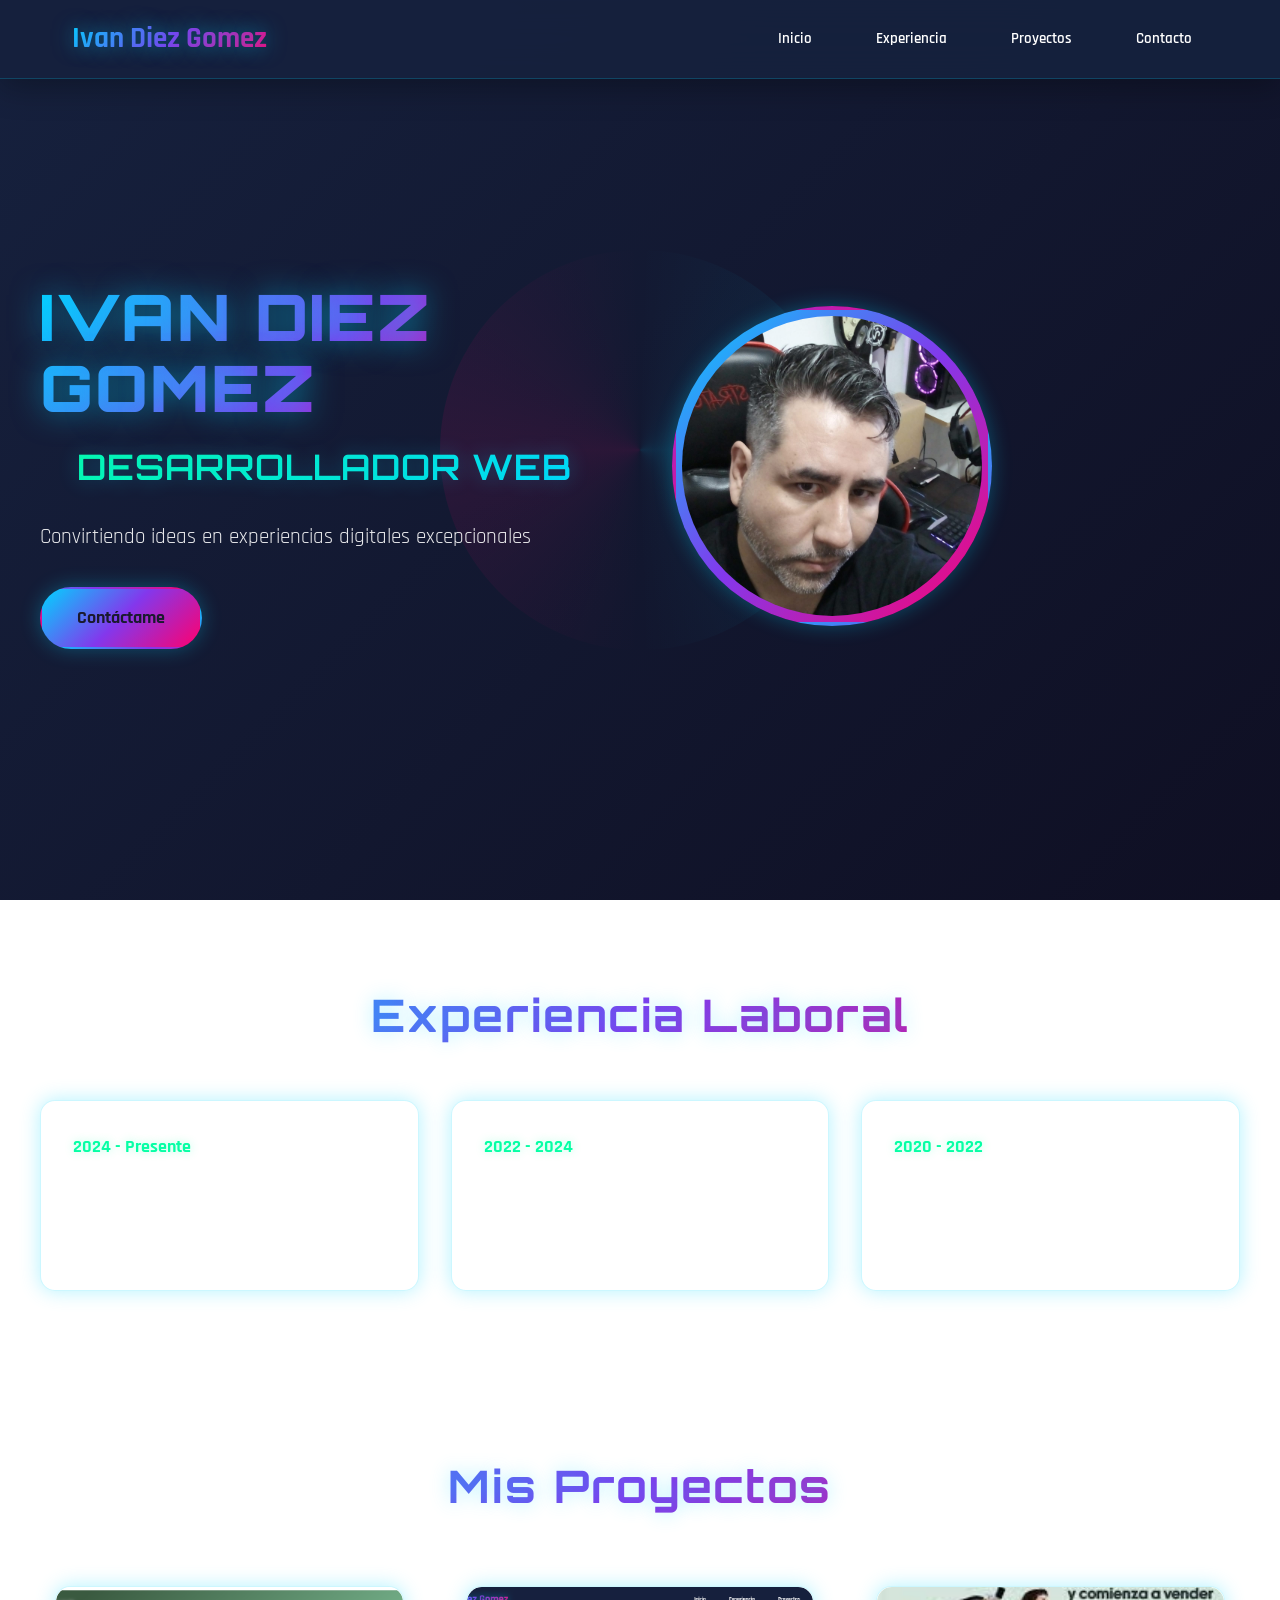
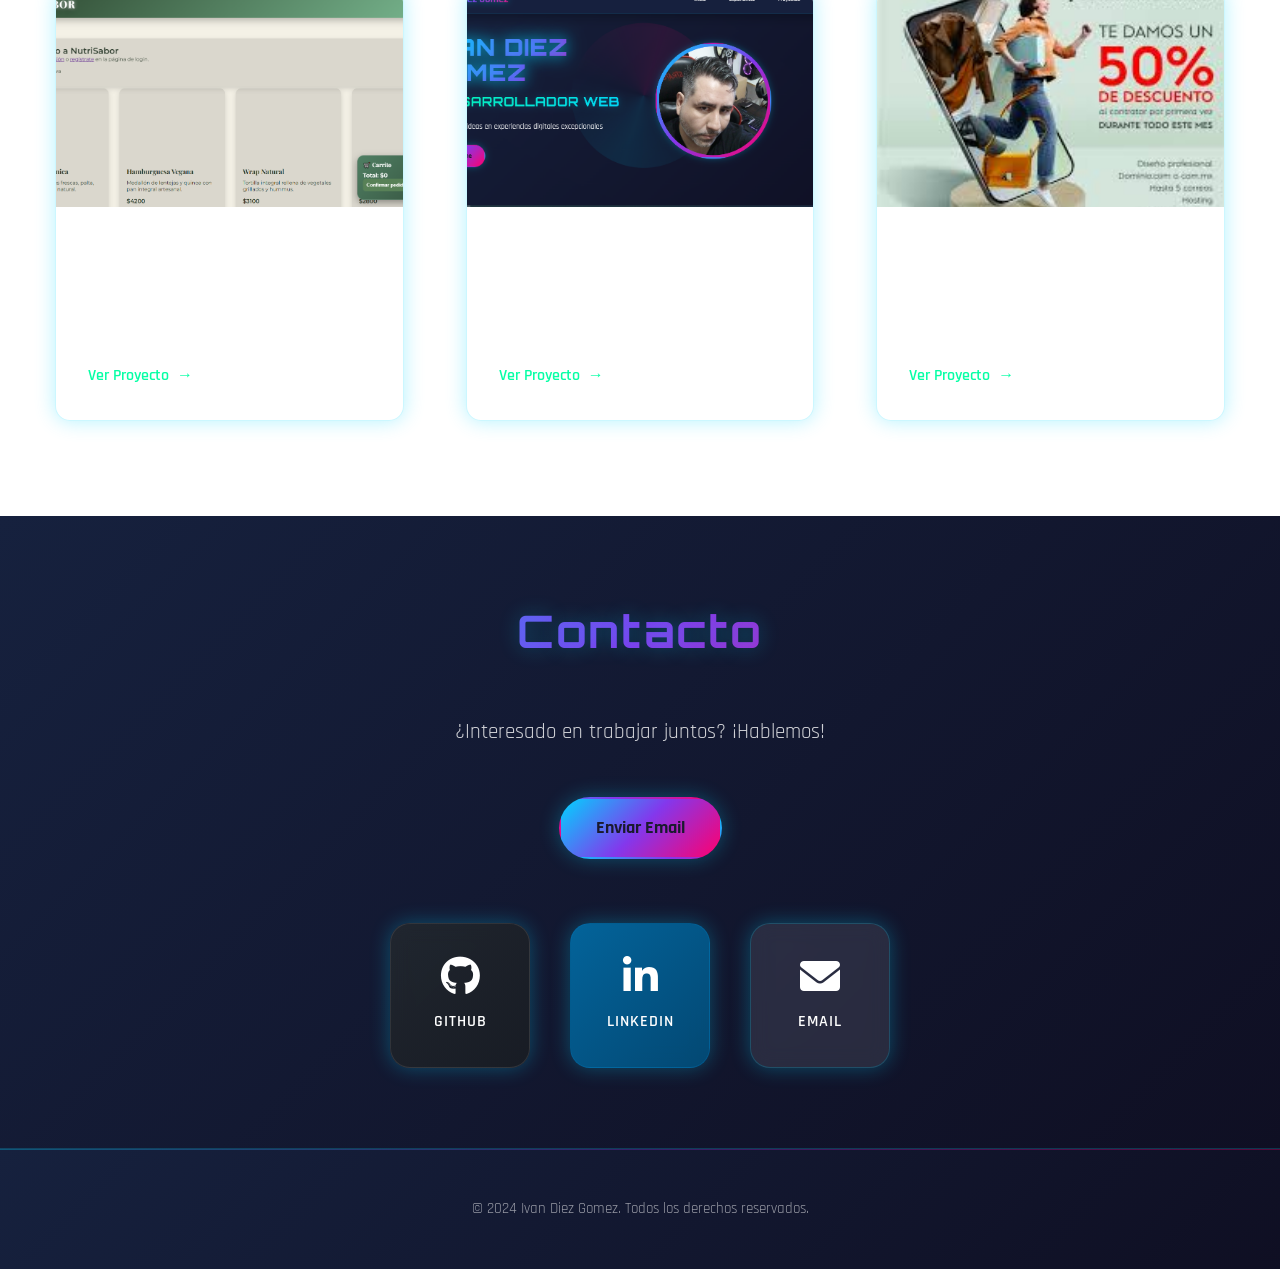
<file: Portafolio/index.html>
<!DOCTYPE html>
<html lang="es">
<head>
    <meta charset="UTF-8">
    <meta name="viewport" content="width=device-width, initial-scale=1.0">
    <link rel="preconnect" href="https://fonts.googleapis.com">
    <link rel="preconnect" href="https://fonts.gstatic.com" crossorigin>
    <link href="https://fonts.googleapis.com/css2?family=Orbitron:wght@400;700;900&family=Rajdhani:wght@300;400;500;600;700&display=swap" rel="stylesheet">
    <link rel="stylesheet" href="./styles.css">
    <link rel="stylesheet" href="https://cdnjs.cloudflare.com/ajax/libs/font-awesome/6.0.0/css/all.min.css">
    <title>Portafolio - Ivan Diez Gomez</title>
</head>
<body>
    <header>
        <nav class="navbar">
            <div class="logo">
                <h2>Ivan <span>Diez Gomez</span></h2>
            </div>
            <ul class="nav-links">
                <li><a href="#inicio">Inicio</a></li>
                <li><a href="#experiencia">Experiencia</a></li>
                <li><a href="#proyectos">Proyectos</a></li>
                <li><a href="#contacto">Contacto</a></li>
            </ul>
           
        </nav>
    </header>

    <main>
        <section id="inicio" class="hero">
            <div class="hero-content">
                <div class="hero-text">
                    <h1>IVAN DIEZ GOMEZ</h1>
                    <h2>DESARROLLADOR WEB</h2>
                    <p>Convirtiendo ideas en experiencias digitales excepcionales</p>
                    <a href="#contacto" class="cta-button">Contáctame</a>
                </div>
                <div class="hero-image">
                    <img src="./img/WhatsApp Image 2026-04-09 at 22.02.27.jpeg" alt="Foto de Ivan Diez Gomez">
                </div>
            </div>
        </section>

        <section id="experiencia" class="experiencia">
            <div class="container">
                <h2>Experiencia Laboral</h2>
                <div class="timeline">
                    <div class="timeline-item">
                        <div class="timeline-content">
                            <span class="date">2024 - Presente</span>
                            <h3>Desarrollador Web</h3>
                            <p>Desarrollador y mantenimiento de aplicaciones web</p>
                        </div>
                    </div>
                    <div class="timeline-item">
                        <div class="timeline-content">
                            <span class="date">2022 - 2024</span>
                            <h3>Diseñador Front-end</h3>
                            <p>Creación de interfaces responsivas y optimización de experiencia de usuario.</p>
                        </div>
                    </div>
                    <div class="timeline-item">
                        <div class="timeline-content">
                            <span class="date">2020 - 2022</span>
                            <h3>Asistente de Desarrollo</h3>
                            <p>Soporte en proyectos web y colaboración en integración de contenido digital.</p>
                        </div>
                    </div>
                </div>
            </div>
        </section>

        <section id="proyectos" class="proyectos">
            <div class="container">
                <h2>Mis Proyectos</h2>
                <div class="proyectos-grid">
                    <div class="proyecto-card">
                        <div class="proyecto-img">
                            <img src="./img/Captura de pantalla (1).png" alt="Proyecto NutriSabor">
                        </div>
                        <div class="proyecto-info">
                            <h3>NutriSabor</h3>
                            <p>Pagina Web de venta de comidas saludables</p>
                            <a href="#" class="project-link">Ver Proyecto</a>
                        </div>
                    </div>
                    <div class="proyecto-card">
                        <div class="proyecto-img">
                            <img src="./img/portafolio.png" alt="Proyecto Portfolio Personal">
                        </div>
                        <div class="proyecto-info">
                            <h3>Portfolio Personal</h3>
                            <p>Presentación de proyectos y habilidades con diseño moderno.</p>
                            <a href="./img/portafolio.png" class="project-link">Ver Proyecto</a>
                        </div>
                    </div>
                    <div class="proyecto-card">
                        <div class="proyecto-img">
                            <img src="./img/images.jfif" alt="Proyecto Tienda en Línea">
                        </div>
                        <div class="proyecto-info">
                            <h3>Tienda en Línea</h3>
                            <p>Plataforma de comercio electrónico con carrito y catálogo responsivo.</p>
                            <a href="#" class="project-link">Ver Proyecto</a>
                        </div>
                    </div>
                </div>
            </div>
        </section>

        <section id="contacto" class="contacto">
            <div class="container">
                <h2>Contacto</h2>
                <p>¿Interesado en trabajar juntos? ¡Hablemos!</p>
                <div class="contact-content">
                    <a href="mailto:tuemail@gmail.com" class="cta-button">Enviar Email</a>
                    <div class="social-links">
                        <a href="https://github.com/IvanDiezGomez" target="_blank" rel="noopener noreferrer" title="GitHub">
                            <i class="fab fa-github"></i>
                            <span>GitHub</span>
                        </a>
                        <a href="https://www.linkedin.com/in/ivan-diez-gomez/" target="_blank" rel="noopener noreferrer" title="LinkedIn">
                            <i class="fab fa-linkedin-in"></i>
                            <span>LinkedIn</span>
                        </a>
                        <a href="ivanox28@gmail.com" title="Email">
                            <i class="fas fa-envelope"></i>
                            <span>Email</span>
                        </a>
                    </div>
                </div>
            </div>
        </section>
    </main>

    <footer>
        <div class="footer-content">
            <p>&copy; 2024 Ivan Diez Gomez. Todos los derechos reservados.</p>
        </div>
    </footer>

   
</body>
</html>
</file>
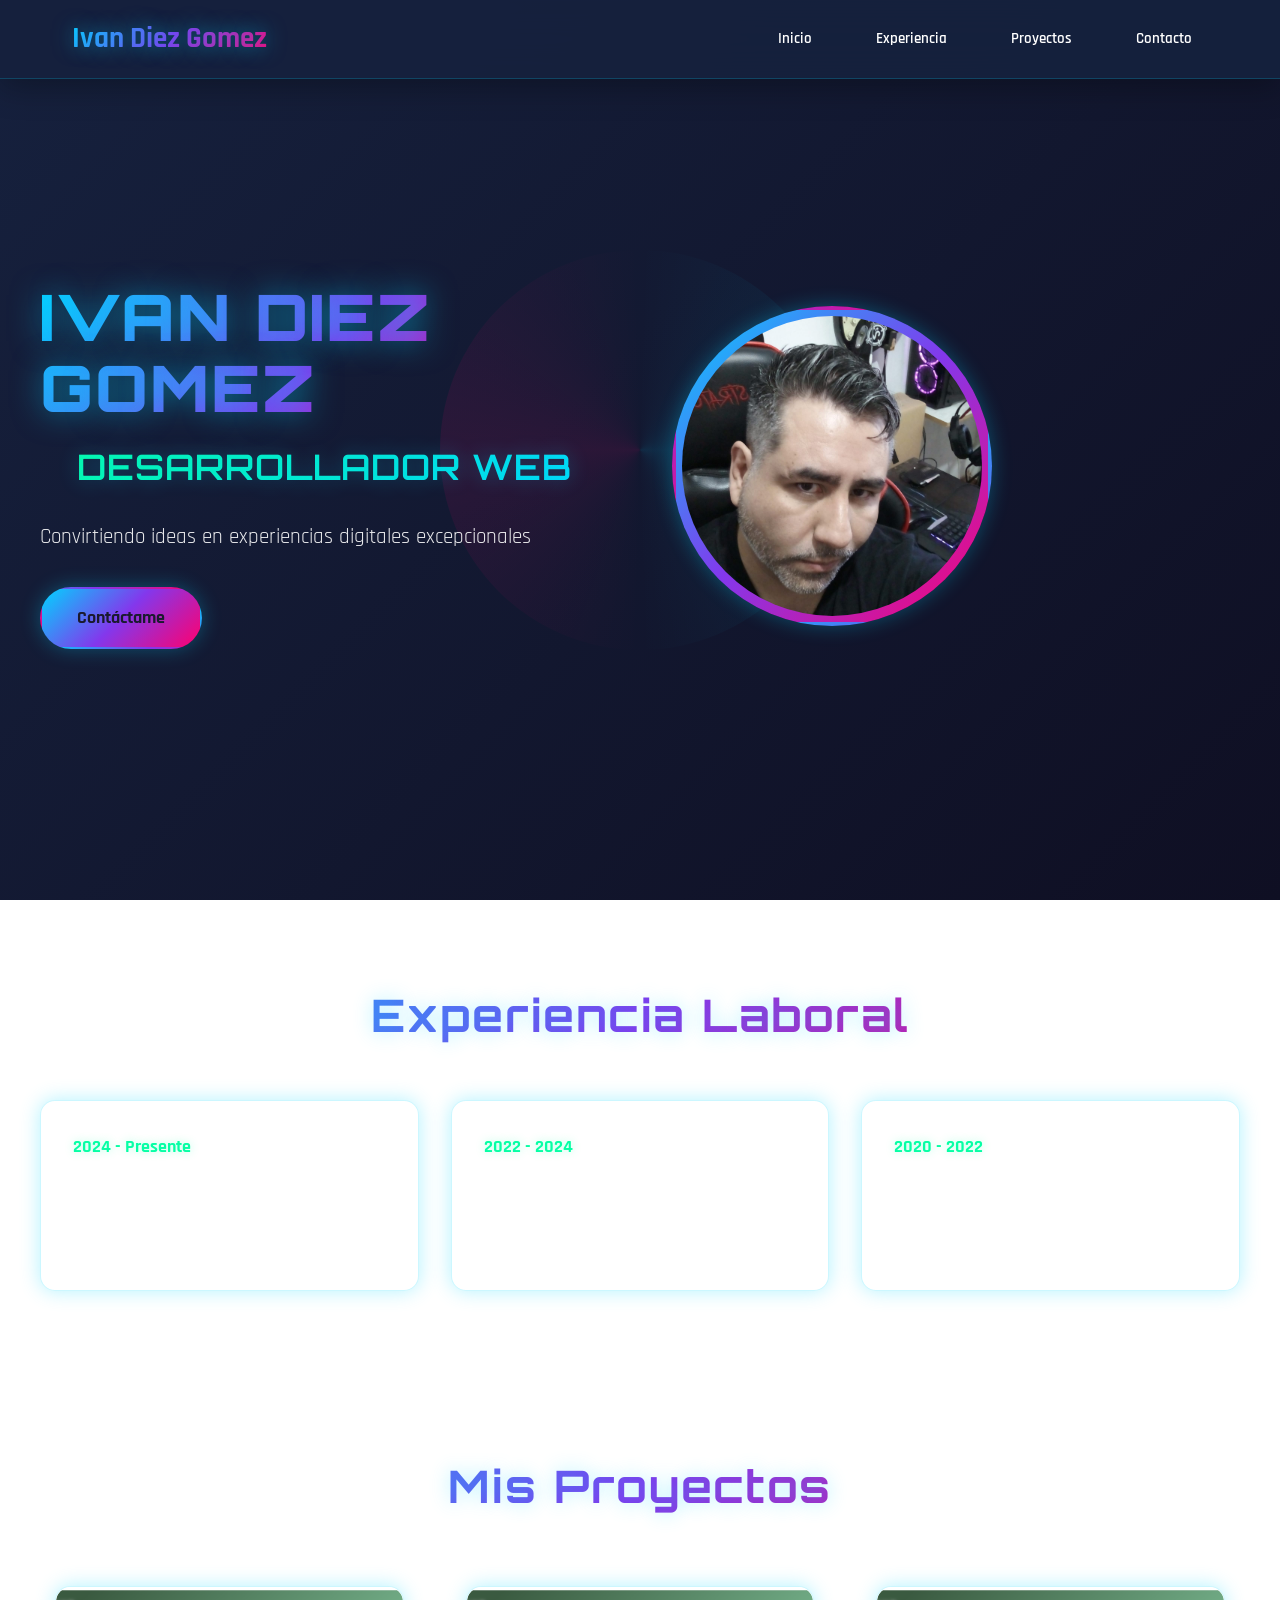
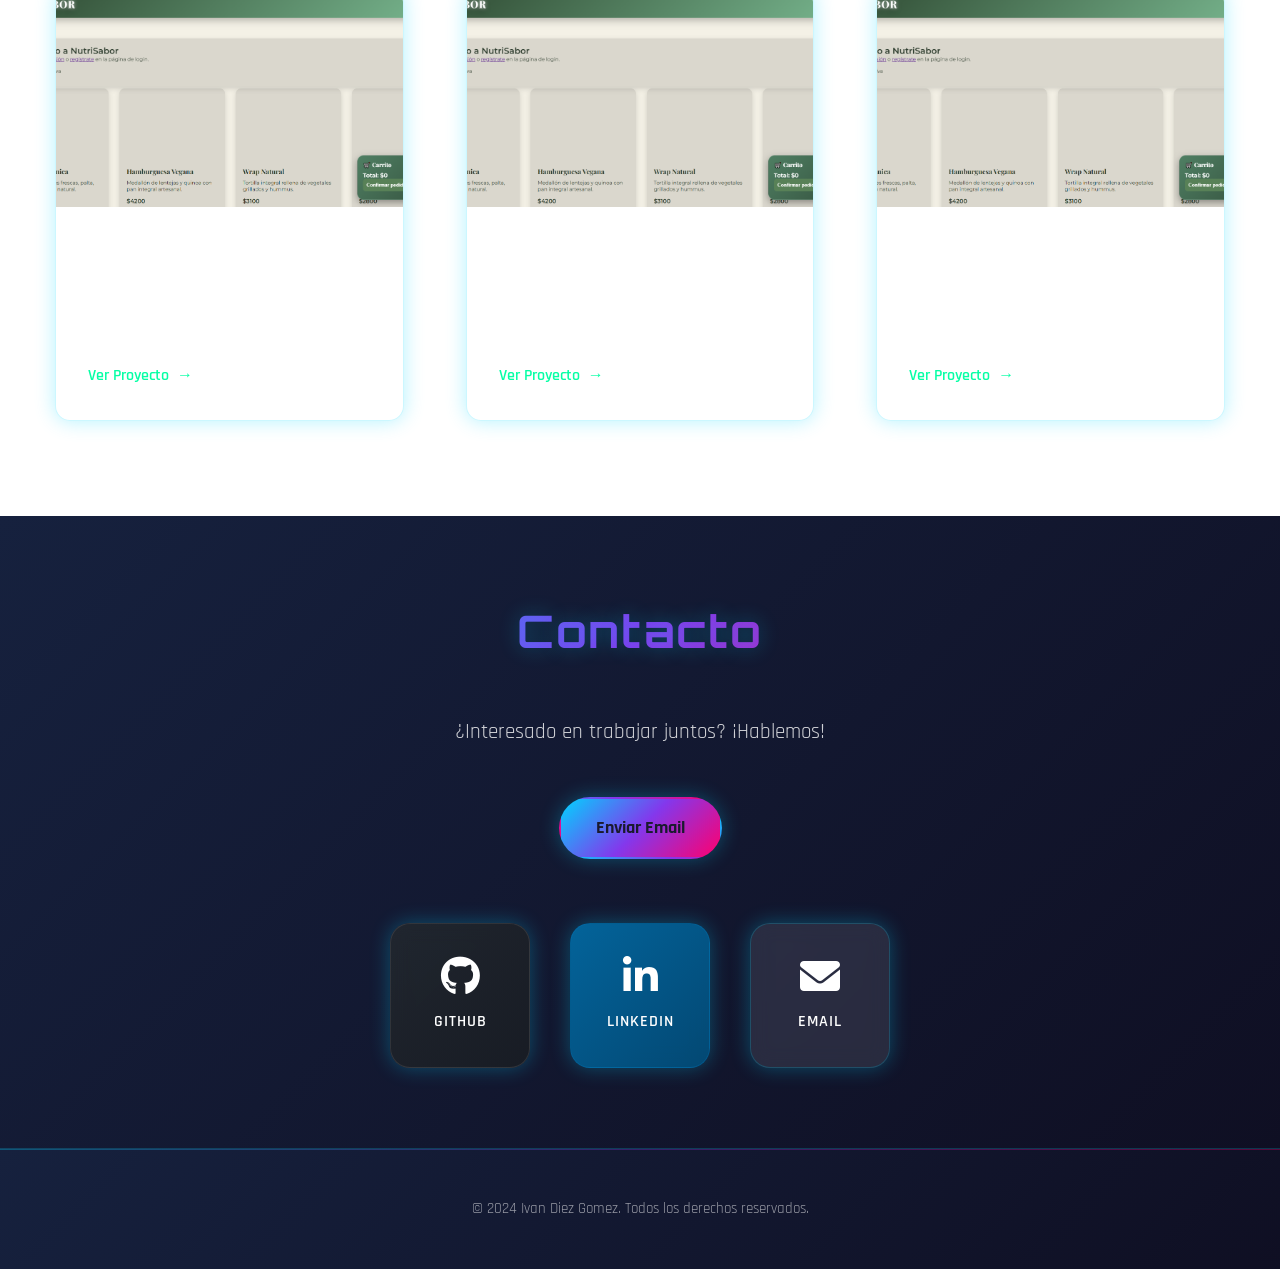
<file: Portafolio/Portafolio/index.html>
<!DOCTYPE html>
<html lang="es">
<head>
    <meta charset="UTF-8">
    <meta name="viewport" content="width=device-width, initial-scale=1.0">
    <link rel="preconnect" href="https://fonts.googleapis.com">
    <link rel="preconnect" href="https://fonts.gstatic.com" crossorigin>
    <link href="https://fonts.googleapis.com/css2?family=Orbitron:wght@400;700;900&family=Rajdhani:wght@300;400;500;600;700&display=swap" rel="stylesheet">
    <link rel="stylesheet" href="./styles.css">
    <link rel="stylesheet" href="https://cdnjs.cloudflare.com/ajax/libs/font-awesome/6.0.0/css/all.min.css">
    <title>Portafolio - Ivan Diez Gomez</title>
</head>
<body>
    <header>
        <nav class="navbar">
            <div class="logo">
                <h2>Ivan <span>Diez Gomez</span></h2>
            </div>
            <ul class="nav-links">
                <li><a href="#inicio">Inicio</a></li>
                <li><a href="#experiencia">Experiencia</a></li>
                <li><a href="#proyectos">Proyectos</a></li>
                <li><a href="#contacto">Contacto</a></li>
            </ul>
           
        </nav>
    </header>

    <main>
        <section id="inicio" class="hero">
            <div class="hero-content">
                <div class="hero-text">
                    <h1>IVAN DIEZ GOMEZ</h1>
                    <h2>DESARROLLADOR WEB</h2>
                    <p>Convirtiendo ideas en experiencias digitales excepcionales</p>
                    <a href="#contacto" class="cta-button">Contáctame</a>
                </div>
                <div class="hero-image">
                    <img src="./img/WhatsApp Image 2026-04-09 at 22.02.27.jpeg" alt="Foto de Ivan Diez Gomez">
                </div>
            </div>
        </section>

        <section id="experiencia" class="experiencia">
            <div class="container">
                <h2>Experiencia Laboral</h2>
                <div class="timeline">
                    <div class="timeline-item">
                        <div class="timeline-content">
                            <span class="date">2024 - Presente</span>
                            <h3>Desarrollador Web</h3>
                            <p>Desarrollador y mantenimiento de aplicaciones web</p>
                        </div>
                    </div>
                    <div class="timeline-item">
                        <div class="timeline-content">
                            <span class="date">2022 - 2024</span>
                            <h3>Diseñador Front-end</h3>
                            <p>Creación de interfaces responsivas y optimización de experiencia de usuario.</p>
                        </div>
                    </div>
                    <div class="timeline-item">
                        <div class="timeline-content">
                            <span class="date">2020 - 2022</span>
                            <h3>Asistente de Desarrollo</h3>
                            <p>Soporte en proyectos web y colaboración en integración de contenido digital.</p>
                        </div>
                    </div>
                </div>
            </div>
        </section>

        <section id="proyectos" class="proyectos">
            <div class="container">
                <h2>Mis Proyectos</h2>
                <div class="proyectos-grid">
                    <div class="proyecto-card">
                        <div class="proyecto-img">
                            <img src="./img/Captura de pantalla (1).png" alt="Proyecto NutriSabor">
                        </div>
                        <div class="proyecto-info">
                            <h3>NutriSabor</h3>
                            <p>Pagina Web de venta de comidas saludables</p>
                            <a href="#" class="project-link">Ver Proyecto</a>
                        </div>
                    </div>
                    <div class="proyecto-card">
                        <div class="proyecto-img">
                            <img src="./img/Captura de pantalla (1).png" alt="Proyecto Portfolio Personal">
                        </div>
                        <div class="proyecto-info">
                            <h3>Portfolio Personal</h3>
                            <p>Presentación de proyectos y habilidades con diseño moderno.</p>
                            <a href="#" class="project-link">Ver Proyecto</a>
                        </div>
                    </div>
                    <div class="proyecto-card">
                        <div class="proyecto-img">
                            <img src="./img/Captura de pantalla (1).png" alt="Proyecto Tienda en Línea">
                        </div>
                        <div class="proyecto-info">
                            <h3>Tienda en Línea</h3>
                            <p>Plataforma de comercio electrónico con carrito y catálogo responsivo.</p>
                            <a href="#" class="project-link">Ver Proyecto</a>
                        </div>
                    </div>
                </div>
            </div>
        </section>

        <section id="contacto" class="contacto">
            <div class="container">
                <h2>Contacto</h2>
                <p>¿Interesado en trabajar juntos? ¡Hablemos!</p>
                <div class="contact-content">
                    <a href="mailto:tuemail@gmail.com" class="cta-button">Enviar Email</a>
                    <div class="social-links">
                        <a href="https://github.com/IvanDiezGomez" target="_blank" rel="noopener noreferrer" title="GitHub">
                            <i class="fab fa-github"></i>
                            <span>GitHub</span>
                        </a>
                        <a href="https://www.linkedin.com/in/ivan-diez-gomez/" target="_blank" rel="noopener noreferrer" title="LinkedIn">
                            <i class="fab fa-linkedin-in"></i>
                            <span>LinkedIn</span>
                        </a>
                        <a href="ivanox28@gmail.com" title="Email">
                            <i class="fas fa-envelope"></i>
                            <span>Email</span>
                        </a>
                    </div>
                </div>
            </div>
        </section>
    </main>

    <footer>
        <div class="footer-content">
            <p>&copy; 2024 Ivan Diez Gomez. Todos los derechos reservados.</p>
        </div>
    </footer>

   
</body>
</html>
</file>
<file: Portafolio/styles.css>
/* Reset and base styles */
* {
    margin: 0;
    padding: 0;
    box-sizing: border-box;
}

:root {
    --primary-color: #00d4ff;
    --secondary-color: #ff006e;
    --tertiary-color: #8338ec;
    --accent-color: #06ffa5;
    --text-color: #ffffff;
    --text-dark: #1a1a2e;
    --light-bg: #16213e;
    --dark-bg: #0f0f23;
    --card-bg: rgba(255, 255, 255, 0.05);
    --white: #ffffff;
    --shadow: 0 8px 32px rgba(0, 0, 0, 0.3);
    --shadow-glow: 0 0 20px rgba(0, 212, 255, 0.3);
    --transition: all 0.4s cubic-bezier(0.4, 0, 0.2, 1);
    --gradient-primary: linear-gradient(135deg, #00d4ff 0%, #8338ec 50%, #ff006e 100%);
    --gradient-secondary: linear-gradient(135deg, #06ffa5 0%, #00d4ff 100%);
    --gradient-dark: linear-gradient(135deg, #16213e 0%, #0f0f23 100%);
}

body {
    font-family: 'Rajdhani', 'Montserrat', 'Segoe UI', Tahoma, Geneva, Verdana, sans-serif;
    line-height: 1.6;
    color: var(--text-color);
    background: var(--gradient-dark);
    background-attachment: fixed;
    overflow-x: hidden;
}

/* Header and Navigation */
header {
    position: fixed;
    top: 0;
    width: 100%;
    background: rgba(22, 33, 62, 0.95);
    backdrop-filter: blur(20px);
    border-bottom: 1px solid rgba(0, 212, 255, 0.2);
    box-shadow: var(--shadow);
    z-index: 1000;
}

.navbar {
    display: flex;
    justify-content: space-between;
    align-items: center;
    padding: 1rem 2rem;
    max-width: 1200px;
    margin: 0 auto;
}

.logo h2 {
    background: var(--gradient-primary);
    -webkit-background-clip: text;
    -webkit-text-fill-color: transparent;
    background-clip: text;
    font-size: 1.8rem;
    font-weight: 700;
    text-shadow: 0 0 20px rgba(0, 212, 255, 0.5);
}

.logo span {
    color: var(--accent-color);
}

.nav-links {
    display: flex;
    list-style: none;
}

.nav-links li {
    margin-left: 2rem;
}

.nav-links a {
    text-decoration: none;
    color: var(--text-color);
    font-weight: 600;
    font-size: 0.95rem;
    position: relative;
    transition: var(--transition);
    padding: 0.5rem 1rem;
    border-radius: 25px;
}

.nav-links a::before {
    content: '';
    position: absolute;
    top: 0;
    left: 0;
    right: 0;
    bottom: 0;
    background: var(--gradient-primary);
    border-radius: 25px;
    opacity: 0;
    transform: scale(0.8);
    transition: var(--transition);
}

.nav-links a:hover::before {
    opacity: 0.1;
    transform: scale(1);
}

.nav-links a:hover {
    color: var(--accent-color);
    text-shadow: 0 0 10px rgba(6, 255, 165, 0.5);
}

.nav-links a:hover {
    color: var(--primary-color);
}



.bar {
    width: 25px;
    height: 3px;
    background: var(--gradient-primary);
    margin: 3px 0;
    transition: var(--transition);
    border-radius: 2px;
    box-shadow: 0 0 10px rgba(0, 212, 255, 0.5);
}


.hero {
    padding: 120px 2rem 80px;
    background: var(--gradient-dark);
    color: var(--white);
    min-height: 100vh;
    display: flex;
    align-items: center;
    position: relative;
    overflow: hidden;
}

.hero::before {
    content: '';
    position: absolute;
    top: 0;
    left: 0;
    right: 0;
    bottom: 0;
    background:
        radial-gradient(circle at 20% 80%, rgba(0, 212, 255, 0.1) 0%, transparent 50%),
        radial-gradient(circle at 80% 20%, rgba(255, 0, 110, 0.1) 0%, transparent 50%),
        radial-gradient(circle at 40% 40%, rgba(131, 56, 236, 0.1) 0%, transparent 50%);
    animation: particleFloat 15s ease-in-out infinite;
}

@keyframes particleFloat {
    0%, 100% {
        transform: translateY(0px) rotate(0deg);
        opacity: 0.5;
    }
    33% {
        transform: translateY(-20px) rotate(120deg);
        opacity: 0.8;
    }
    66% {
        transform: translateY(10px) rotate(240deg);
        opacity: 0.6;
    }
}

.hero::after {
    content: '';
    position: absolute;
    top: 50%;
    left: 50%;
    width: 400px;
    height: 400px;
    background: conic-gradient(from 0deg, transparent, rgba(0, 212, 255, 0.1), transparent, rgba(255, 0, 110, 0.1), transparent);
    border-radius: 50%;
    transform: translate(-50%, -50%);
    animation: rotate 20s linear infinite;
    pointer-events: none;
}

@keyframes rotate {
    from { transform: translate(-50%, -50%) rotate(0deg); }
    to { transform: translate(-50%, -50%) rotate(360deg); }
}

.hero-content {
    max-width: 1200px;
    margin: 0 auto;
    display: grid;
    grid-template-columns: 1fr 1fr;
    gap: 4rem;
    align-items: center;
    position: relative;
    z-index: 2;
}

.hero-text {
    animation: slideInLeft 1s ease-out;
}

@keyframes slideInLeft {
    from {
        opacity: 0;
        transform: translateX(-50px);
    }
    to {
        opacity: 1;
        transform: translateX(0);
    }
}

.hero-text h1 {
    font-size: 4rem;
    margin-bottom: 1rem;
    font-weight: 900;
    font-family: 'Orbitron', monospace;
    background: var(--gradient-primary);
    -webkit-background-clip: text;
    -webkit-text-fill-color: transparent;
    background-clip: text;
    text-shadow: 0 0 30px rgba(0, 212, 255, 0.5);
    animation: glow 2s ease-in-out infinite alternate;
    line-height: 1.1;
    letter-spacing: 2px;
}

@keyframes glow {
    from { text-shadow: 0 0 30px rgba(0, 212, 255, 0.5); }
    to { text-shadow: 0 0 40px rgba(0, 212, 255, 0.8), 0 0 60px rgba(0, 212, 255, 0.3); }
}

@keyframes fadeInUp {
    from {
        opacity: 0;
        transform: translateY(30px);
    }
    to {
        opacity: 1;
        transform: translateY(0);
    }
}

.hero-text h2 {
    font-size: 2.2rem;
    margin-bottom: 1.5rem;
    background: var(--gradient-secondary);
    -webkit-background-clip: text;
    -webkit-text-fill-color: transparent;
    background-clip: text;
    font-weight: 600;
    font-family: 'Orbitron', monospace;
    animation: fadeInUp 1.2s ease-out 0.2s both;
    letter-spacing: 1px;
}

.hero-text p {
    font-size: 1.3rem;
    margin-bottom: 2rem;
    color: rgba(255, 255, 255, 0.9);
    animation: fadeInUp 1.2s ease-out 0.4s both;
    line-height: 1.7;
}

.cta-button {
    display: inline-block;
    padding: 15px 35px;
    background: var(--gradient-primary);
    color: var(--text-dark);
    text-decoration: none;
    border-radius: 50px;
    font-weight: 700;
    font-size: 1.1rem;
    transition: var(--transition);
    box-shadow: var(--shadow-glow);
    animation: fadeInUp 1.2s ease-out 0.6s both;
    position: relative;
    overflow: hidden;
    border: 2px solid transparent;
}

.cta-button::before {
    content: '';
    position: absolute;
    top: 0;
    left: -100%;
    width: 100%;
    height: 100%;
    background: linear-gradient(90deg, transparent, rgba(255,255,255,0.4), transparent);
    transition: left 0.6s;
}

.cta-button:hover::before {
    left: 100%;
}

.cta-button:hover {
    transform: translateY(-3px) scale(1.05);
    box-shadow: 0 0 40px rgba(0, 212, 255, 0.6);
    background: var(--gradient-secondary);
}

.hero-image {
    animation: slideInRight 1s ease-out;
}

@keyframes slideInRight {
    from {
        opacity: 0;
        transform: translateX(50px);
    }
    to {
        opacity: 1;
        transform: translateX(0);
    }
}

.hero-image img {
    width: 100%;
    max-width: 320px;
    height: auto;
    border-radius: 50%;
    border: 4px solid transparent;
    background: var(--gradient-primary);
    padding: 6px;
    box-shadow: var(--shadow-glow);
    margin: 0 auto;
    transition: var(--transition);
    animation: bounceIn 1.5s ease-out 0.5s both;
    position: relative;
}

.hero-image img::before {
    content: '';
    position: absolute;
    top: -10px;
    left: -10px;
    right: -10px;
    bottom: -10px;
    border-radius: 50%;
    background: var(--gradient-primary);
    z-index: -1;
    opacity: 0.3;
    animation: pulse 3s ease-in-out infinite;
}

@keyframes pulse {
    0%, 100% { transform: scale(1); opacity: 0.3; }
    50% { transform: scale(1.1); opacity: 0.6; }
}

@keyframes bounceIn {
    0% {
        opacity: 0;
        transform: scale(0.3);
    }
    50% {
        opacity: 1;
        transform: scale(1.05);
    }
    70% {
        transform: scale(0.9);
    }
    100% {
        opacity: 1;
        transform: scale(1);
    }
}

.hero-image img:hover {
    transform: scale(1.08) rotate(5deg);
    box-shadow: 0 0 50px rgba(0, 212, 255, 0.8), 0 0 100px rgba(255, 0, 110, 0.4);
    background: var(--gradient-secondary);
}

/* Sections */
section {
    padding: 80px 2rem;
    position: relative;
}

section::before {
    content: '';
    position: absolute;
    top: 0;
    left: 0;
    right: 0;
    bottom: 0;
    background: var(--card-bg);
    backdrop-filter: blur(10px);
    border-radius: 20px;
    margin: 20px;
    z-index: -1;
}

.container {
    max-width: 1200px;
    margin: 0 auto;
}

section h2 {
    font-size: 2.8rem;
    text-align: center;
    margin-bottom: 3rem;
    background: var(--gradient-primary);
    -webkit-background-clip: text;
    -webkit-text-fill-color: transparent;
    background-clip: text;
    font-weight: 700;
    font-family: 'Orbitron', monospace;
    text-shadow: 0 0 20px rgba(0, 212, 255, 0.3);
    letter-spacing: 2px;
}

/* Timeline */
.timeline {
    display: grid;
    grid-template-columns: repeat(auto-fit, minmax(320px, 1fr));
    gap: 2rem;
    max-width: 1200px;
    margin: 0 auto;
    padding-top: 0;
}

.timeline::before {
    display: none;
}

.timeline-item {
    margin-bottom: 0;
}

.timeline-item:nth-child(even) .timeline-content,
.timeline-item:nth-child(odd) .timeline-content {
    left: auto;
    margin: 0;
    text-align: left;
}

.timeline-content {
    background: rgba(255, 255, 255, 0.1);
    backdrop-filter: blur(10px);
    padding: 2rem;
    border-radius: 15px;
    border: 1px solid rgba(0, 212, 255, 0.2);
    box-shadow: var(--shadow-glow);
    position: relative;
    transition: var(--transition);
}

.timeline-content:hover {
    transform: translateY(-5px);
    box-shadow: 0 0 30px rgba(0, 212, 255, 0.4);
    border-color: rgba(0, 212, 255, 0.5);
}

.timeline-content::before {
    display: none;
}

.date {
    color: var(--accent-color);
    font-weight: 700;
    font-size: 1.1rem;
    margin-bottom: 0.8rem;
    text-shadow: 0 0 10px rgba(6, 255, 165, 0.3);
}

.timeline-content h3 {
    margin-bottom: 0.8rem;
    color: var(--text-color);
    font-size: 1.3rem;
    font-weight: 600;
}

.timeline-content p {
    color: rgba(255, 255, 255, 0.8);
    line-height: 1.6;
}

/* Projects */
.proyectos-grid {
    display: grid;
    grid-template-columns: repeat(auto-fit, minmax(350px, 1fr));
    gap: 2rem;
}

.proyecto-card {
    
    margin: 15px;
    background: rgba(255, 255, 255, 0.1);
    backdrop-filter: blur(10px);
    border-radius: 15px;
    overflow: hidden;
    border: 1px solid rgba(0, 212, 255, 0.2);
    box-shadow: var(--shadow-glow);
    transition: var(--transition);
    position: relative;
}

.proyecto-card::before {

    content: '';
    position: absolute;
    top: 0;
    left: 0;
    right: 0;
    bottom: 0;
    background: var(--gradient-primary);
    opacity: 0;
    transition: var(--transition);
    z-index: -1;
}

.proyecto-card:hover::before {
    opacity: 0.1;

}

.proyecto-card:hover {
    transform: translateY(-10px) scale(1.02);
    box-shadow: 0 0 40px rgba(0, 212, 255, 0.4);
    border-color: rgba(0, 212, 255, 0.5);
}

.proyecto-img {
    overflow: hidden;
    border-radius: 15px 15px 0 0;
}

.proyecto-img img {

    
    display: block;
    width: 100%;
    height: 220px;
    object-fit: cover;
    border-radius: 0;
    transition: var(--transition);
}

.proyecto-card:hover .proyecto-img img {
    transform: scale(1.05);
}

.proyecto-info {
    padding: 2rem;
}

.proyecto-info h3 {
    margin-bottom: 0.8rem;
    color: var(--text-color);
    font-size: 1.4rem;
    font-weight: 600;
}

.proyecto-info p {
    margin-bottom: 1.5rem;
    color: rgba(255, 255, 255, 0.8);
    line-height: 1.6;
}

.project-link {
    color: var(--accent-color);
    text-decoration: none;
    font-weight: 600;
    font-size: 1rem;
    transition: var(--transition);
    position: relative;
}

.project-link::after {
    content: '→';
    margin-left: 0.5rem;
    transition: var(--transition);
}

.project-link:hover {
    color: var(--primary-color);
    text-shadow: 0 0 10px rgba(0, 212, 255, 0.5);
}

.project-link:hover::after {
    transform: translateX(5px);
}

/* Contact */
.contacto {
    background: var(--gradient-dark);
    text-align: center;
    padding: 80px 2rem;
    position: relative;
}

.contacto::before {
    content: '';
    position: absolute;
    top: 0;
    left: 0;
    right: 0;
    bottom: 0;
    background:
        radial-gradient(circle at 30% 70%, rgba(0, 212, 255, 0.05) 0%, transparent 50%),
        radial-gradient(circle at 70% 30%, rgba(255, 0, 110, 0.05) 0%, transparent 50%);
}

.contacto p {
    font-size: 1.3rem;
    margin-bottom: 3rem;
    color: rgba(255, 255, 255, 0.8);
    max-width: 600px;
    margin-left: auto;
    margin-right: auto;
}

.contact-content {
    display: flex;
    flex-direction: column;
    align-items: center;
    gap: 3rem;
    position: relative;
    z-index: 2;
}

.contact-content .cta-button {
    margin-bottom: 1rem;
}

.social-links {
    display: flex;
    gap: 2.5rem;
    justify-content: center;
    flex-wrap: wrap;
}

.social-links a {
    display: flex;
    flex-direction: column;
    align-items: center;
    text-decoration: none;
    color: var(--text-color);
    padding: 2rem;
    background: rgba(255, 255, 255, 0.1);
    backdrop-filter: blur(10px);
    border-radius: 20px;
    border: 1px solid rgba(0, 212, 255, 0.2);
    box-shadow: var(--shadow-glow);
    transition: var(--transition);
    min-width: 140px;
    position: relative;
    overflow: hidden;
}

.social-links a::before {
    content: '';
    position: absolute;
    top: 0;
    left: -100%;
    width: 100%;
    height: 100%;
    background: linear-gradient(90deg, transparent, rgba(0, 212, 255, 0.2), transparent);
    transition: left 0.6s;
}

.social-links a:hover::before {
    left: 100%;
}

.social-links a:hover {
    transform: translateY(-8px) scale(1.05);
    box-shadow: 0 0 40px rgba(0, 212, 255, 0.6);
    border-color: rgba(0, 212, 255, 0.6);
}

.social-links a i {
    font-size: 2.5rem;
    margin-bottom: 0.8rem;
    transition: var(--transition);
}

.social-links a:hover i {
    transform: scale(1.3) rotate(5deg);
    filter: drop-shadow(0 0 10px currentColor);
}

.social-links a span {
    font-weight: 600;
    font-size: 1rem;
    transition: var(--transition);
    text-transform: uppercase;
    letter-spacing: 1px;
}

.social-links a:hover span {
    color: var(--accent-color);
    text-shadow: 0 0 10px rgba(6, 255, 165, 0.5);
}

/* GitHub specific */
.social-links a[href*="github"] {
    background: linear-gradient(135deg, rgba(36, 41, 46, 0.8) 0%, rgba(26, 30, 34, 0.8) 100%);
    border-color: rgba(102, 102, 102, 0.3);
}

.social-links a[href*="github"]:hover {
    box-shadow: 0 0 40px rgba(102, 102, 102, 0.6);
}

/* LinkedIn specific */
.social-links a[href*="linkedin"] {
    background: linear-gradient(135deg, rgba(0, 119, 181, 0.8) 0%, rgba(0, 85, 133, 0.8) 100%);
    border-color: rgba(0, 119, 181, 0.3);
}

.social-links a[href*="linkedin"]:hover {
    box-shadow: 0 0 40px rgba(0, 119, 181, 0.6);
}

/* Email specific */
.social-links a[href^="mailto"] {
    background: linear-gradient(135deg, rgba(234, 67, 53, 0.8) 0%, rgba(211, 51, 44, 0.8) 100%);
    border-color: rgba(234, 67, 53, 0.3);
}

.social-links a[href^="mailto"]:hover {
    box-shadow: 0 0 40px rgba(234, 67, 53, 0.6);
}

/* Footer */
footer {
    background: var(--gradient-dark);
    color: var(--white);
    padding: 3rem 0;
    border-top: 1px solid rgba(0, 212, 255, 0.2);
    position: relative;
}

footer::before {
    content: '';
    position: absolute;
    top: 0;
    left: 0;
    right: 0;
    height: 1px;
    background: var(--gradient-primary);
    opacity: 0.3;
}

.footer-content {
    max-width: 1200px;
    margin: 0 auto;
    text-align: center;
    position: relative;
    z-index: 2;
}

footer p {
    opacity: 0.7;
    font-size: 0.95rem;
    margin: 0;
    color: rgba(255, 255, 255, 0.8);
}

/* Responsive Design */
@media (max-width: 768px) {
    .navbar {
        padding: 1rem;
    }

    .nav-links {
        position: fixed;
        left: -100%;
        top: 70px;
        flex-direction: column;
        background-color: var(--white);
        width: 100%;
        text-align: center;
        transition: 0.3s;
        box-shadow: 0 10px 27px rgba(0, 0, 0, 0.05);
        padding: 2rem 0;
    }

    .nav-links.active {
        left: 0;
    }

    .nav-links li {
        margin: 1rem 0;
    }

    .hamburger {
        display: flex;
    }

    .hamburger.active .bar:nth-child(2) {
        opacity: 0;
    }

    .hamburger.active .bar:nth-child(1) {
        transform: translateY(8px) rotate(45deg);
    }

    .hamburger.active .bar:nth-child(3) {
        transform: translateY(-8px) rotate(-45deg);
    }

    .hero-content {
        grid-template-columns: 1fr;
        gap: 2rem;
        text-align: center;
    }

    .hero-text h1 {
        font-size: 2.5rem;
    }

    .hero-text h2 {
        font-size: 1.5rem;
    }

    .timeline::before {
        left: 30px;
    }

    .timeline-item:nth-child(even) .timeline-content,
    .timeline-item:nth-child(odd) .timeline-content {
        left: 60px;
        text-align: left;
        margin: 0;
    }

    .timeline-item:nth-child(even) .timeline-content::before,
    .timeline-item:nth-child(odd) .timeline-content::before {
        left: -40px;
    }

    .social-links {
        gap: 1rem;
    }

    .social-links a {
        min-width: 100px;
        padding: 1rem;
    }

    .social-links a i {
        font-size: 1.5rem;
    }
}

@media (max-width: 480px) {
    .hero-text h1 {
        font-size: 2rem;
    }

    section {
        padding: 60px 1rem;
    }

    .proyectos-grid {
        grid-template-columns: 1fr;
    }

    .social-links {
        gap: 0.5rem;
    }

    .social-links a {
        min-width: 80px;
        padding: 0.8rem;
    }

    .social-links a i {
        font-size: 1.2rem;
    }

    .social-links a span {
        font-size: 0.8rem;
    }
}
</file>
<file: Portafolio/Portafolio/styles.css>
/* Reset and base styles */
* {
    margin: 0;
    padding: 0;
    box-sizing: border-box;
}

:root {
    --primary-color: #00d4ff;
    --secondary-color: #ff006e;
    --tertiary-color: #8338ec;
    --accent-color: #06ffa5;
    --text-color: #ffffff;
    --text-dark: #1a1a2e;
    --light-bg: #16213e;
    --dark-bg: #0f0f23;
    --card-bg: rgba(255, 255, 255, 0.05);
    --white: #ffffff;
    --shadow: 0 8px 32px rgba(0, 0, 0, 0.3);
    --shadow-glow: 0 0 20px rgba(0, 212, 255, 0.3);
    --transition: all 0.4s cubic-bezier(0.4, 0, 0.2, 1);
    --gradient-primary: linear-gradient(135deg, #00d4ff 0%, #8338ec 50%, #ff006e 100%);
    --gradient-secondary: linear-gradient(135deg, #06ffa5 0%, #00d4ff 100%);
    --gradient-dark: linear-gradient(135deg, #16213e 0%, #0f0f23 100%);
}

body {
    font-family: 'Rajdhani', 'Montserrat', 'Segoe UI', Tahoma, Geneva, Verdana, sans-serif;
    line-height: 1.6;
    color: var(--text-color);
    background: var(--gradient-dark);
    background-attachment: fixed;
    overflow-x: hidden;
}

/* Header and Navigation */
header {
    position: fixed;
    top: 0;
    width: 100%;
    background: rgba(22, 33, 62, 0.95);
    backdrop-filter: blur(20px);
    border-bottom: 1px solid rgba(0, 212, 255, 0.2);
    box-shadow: var(--shadow);
    z-index: 1000;
}

.navbar {
    display: flex;
    justify-content: space-between;
    align-items: center;
    padding: 1rem 2rem;
    max-width: 1200px;
    margin: 0 auto;
}

.logo h2 {
    background: var(--gradient-primary);
    -webkit-background-clip: text;
    -webkit-text-fill-color: transparent;
    background-clip: text;
    font-size: 1.8rem;
    font-weight: 700;
    text-shadow: 0 0 20px rgba(0, 212, 255, 0.5);
}

.logo span {
    color: var(--accent-color);
}

.nav-links {
    display: flex;
    list-style: none;
}

.nav-links li {
    margin-left: 2rem;
}

.nav-links a {
    text-decoration: none;
    color: var(--text-color);
    font-weight: 600;
    font-size: 0.95rem;
    position: relative;
    transition: var(--transition);
    padding: 0.5rem 1rem;
    border-radius: 25px;
}

.nav-links a::before {
    content: '';
    position: absolute;
    top: 0;
    left: 0;
    right: 0;
    bottom: 0;
    background: var(--gradient-primary);
    border-radius: 25px;
    opacity: 0;
    transform: scale(0.8);
    transition: var(--transition);
}

.nav-links a:hover::before {
    opacity: 0.1;
    transform: scale(1);
}

.nav-links a:hover {
    color: var(--accent-color);
    text-shadow: 0 0 10px rgba(6, 255, 165, 0.5);
}

.nav-links a:hover {
    color: var(--primary-color);
}



.bar {
    width: 25px;
    height: 3px;
    background: var(--gradient-primary);
    margin: 3px 0;
    transition: var(--transition);
    border-radius: 2px;
    box-shadow: 0 0 10px rgba(0, 212, 255, 0.5);
}


.hero {
    padding: 120px 2rem 80px;
    background: var(--gradient-dark);
    color: var(--white);
    min-height: 100vh;
    display: flex;
    align-items: center;
    position: relative;
    overflow: hidden;
}

.hero::before {
    content: '';
    position: absolute;
    top: 0;
    left: 0;
    right: 0;
    bottom: 0;
    background:
        radial-gradient(circle at 20% 80%, rgba(0, 212, 255, 0.1) 0%, transparent 50%),
        radial-gradient(circle at 80% 20%, rgba(255, 0, 110, 0.1) 0%, transparent 50%),
        radial-gradient(circle at 40% 40%, rgba(131, 56, 236, 0.1) 0%, transparent 50%);
    animation: particleFloat 15s ease-in-out infinite;
}

@keyframes particleFloat {
    0%, 100% {
        transform: translateY(0px) rotate(0deg);
        opacity: 0.5;
    }
    33% {
        transform: translateY(-20px) rotate(120deg);
        opacity: 0.8;
    }
    66% {
        transform: translateY(10px) rotate(240deg);
        opacity: 0.6;
    }
}

.hero::after {
    content: '';
    position: absolute;
    top: 50%;
    left: 50%;
    width: 400px;
    height: 400px;
    background: conic-gradient(from 0deg, transparent, rgba(0, 212, 255, 0.1), transparent, rgba(255, 0, 110, 0.1), transparent);
    border-radius: 50%;
    transform: translate(-50%, -50%);
    animation: rotate 20s linear infinite;
    pointer-events: none;
}

@keyframes rotate {
    from { transform: translate(-50%, -50%) rotate(0deg); }
    to { transform: translate(-50%, -50%) rotate(360deg); }
}

.hero-content {
    max-width: 1200px;
    margin: 0 auto;
    display: grid;
    grid-template-columns: 1fr 1fr;
    gap: 4rem;
    align-items: center;
    position: relative;
    z-index: 2;
}

.hero-text {
    animation: slideInLeft 1s ease-out;
}

@keyframes slideInLeft {
    from {
        opacity: 0;
        transform: translateX(-50px);
    }
    to {
        opacity: 1;
        transform: translateX(0);
    }
}

.hero-text h1 {
    font-size: 4rem;
    margin-bottom: 1rem;
    font-weight: 900;
    font-family: 'Orbitron', monospace;
    background: var(--gradient-primary);
    -webkit-background-clip: text;
    -webkit-text-fill-color: transparent;
    background-clip: text;
    text-shadow: 0 0 30px rgba(0, 212, 255, 0.5);
    animation: glow 2s ease-in-out infinite alternate;
    line-height: 1.1;
    letter-spacing: 2px;
}

@keyframes glow {
    from { text-shadow: 0 0 30px rgba(0, 212, 255, 0.5); }
    to { text-shadow: 0 0 40px rgba(0, 212, 255, 0.8), 0 0 60px rgba(0, 212, 255, 0.3); }
}

@keyframes fadeInUp {
    from {
        opacity: 0;
        transform: translateY(30px);
    }
    to {
        opacity: 1;
        transform: translateY(0);
    }
}

.hero-text h2 {
    font-size: 2.2rem;
    margin-bottom: 1.5rem;
    background: var(--gradient-secondary);
    -webkit-background-clip: text;
    -webkit-text-fill-color: transparent;
    background-clip: text;
    font-weight: 600;
    font-family: 'Orbitron', monospace;
    animation: fadeInUp 1.2s ease-out 0.2s both;
    letter-spacing: 1px;
}

.hero-text p {
    font-size: 1.3rem;
    margin-bottom: 2rem;
    color: rgba(255, 255, 255, 0.9);
    animation: fadeInUp 1.2s ease-out 0.4s both;
    line-height: 1.7;
}

.cta-button {
    display: inline-block;
    padding: 15px 35px;
    background: var(--gradient-primary);
    color: var(--text-dark);
    text-decoration: none;
    border-radius: 50px;
    font-weight: 700;
    font-size: 1.1rem;
    transition: var(--transition);
    box-shadow: var(--shadow-glow);
    animation: fadeInUp 1.2s ease-out 0.6s both;
    position: relative;
    overflow: hidden;
    border: 2px solid transparent;
}

.cta-button::before {
    content: '';
    position: absolute;
    top: 0;
    left: -100%;
    width: 100%;
    height: 100%;
    background: linear-gradient(90deg, transparent, rgba(255,255,255,0.4), transparent);
    transition: left 0.6s;
}

.cta-button:hover::before {
    left: 100%;
}

.cta-button:hover {
    transform: translateY(-3px) scale(1.05);
    box-shadow: 0 0 40px rgba(0, 212, 255, 0.6);
    background: var(--gradient-secondary);
}

.hero-image {
    animation: slideInRight 1s ease-out;
}

@keyframes slideInRight {
    from {
        opacity: 0;
        transform: translateX(50px);
    }
    to {
        opacity: 1;
        transform: translateX(0);
    }
}

.hero-image img {
    width: 100%;
    max-width: 320px;
    height: auto;
    border-radius: 50%;
    border: 4px solid transparent;
    background: var(--gradient-primary);
    padding: 6px;
    box-shadow: var(--shadow-glow);
    margin: 0 auto;
    transition: var(--transition);
    animation: bounceIn 1.5s ease-out 0.5s both;
    position: relative;
}

.hero-image img::before {
    content: '';
    position: absolute;
    top: -10px;
    left: -10px;
    right: -10px;
    bottom: -10px;
    border-radius: 50%;
    background: var(--gradient-primary);
    z-index: -1;
    opacity: 0.3;
    animation: pulse 3s ease-in-out infinite;
}

@keyframes pulse {
    0%, 100% { transform: scale(1); opacity: 0.3; }
    50% { transform: scale(1.1); opacity: 0.6; }
}

@keyframes bounceIn {
    0% {
        opacity: 0;
        transform: scale(0.3);
    }
    50% {
        opacity: 1;
        transform: scale(1.05);
    }
    70% {
        transform: scale(0.9);
    }
    100% {
        opacity: 1;
        transform: scale(1);
    }
}

.hero-image img:hover {
    transform: scale(1.08) rotate(5deg);
    box-shadow: 0 0 50px rgba(0, 212, 255, 0.8), 0 0 100px rgba(255, 0, 110, 0.4);
    background: var(--gradient-secondary);
}

/* Sections */
section {
    padding: 80px 2rem;
    position: relative;
}

section::before {
    content: '';
    position: absolute;
    top: 0;
    left: 0;
    right: 0;
    bottom: 0;
    background: var(--card-bg);
    backdrop-filter: blur(10px);
    border-radius: 20px;
    margin: 20px;
    z-index: -1;
}

.container {
    max-width: 1200px;
    margin: 0 auto;
}

section h2 {
    font-size: 2.8rem;
    text-align: center;
    margin-bottom: 3rem;
    background: var(--gradient-primary);
    -webkit-background-clip: text;
    -webkit-text-fill-color: transparent;
    background-clip: text;
    font-weight: 700;
    font-family: 'Orbitron', monospace;
    text-shadow: 0 0 20px rgba(0, 212, 255, 0.3);
    letter-spacing: 2px;
}

/* Timeline */
.timeline {
    display: grid;
    grid-template-columns: repeat(auto-fit, minmax(320px, 1fr));
    gap: 2rem;
    max-width: 1200px;
    margin: 0 auto;
    padding-top: 0;
}

.timeline::before {
    display: none;
}

.timeline-item {
    margin-bottom: 0;
}

.timeline-item:nth-child(even) .timeline-content,
.timeline-item:nth-child(odd) .timeline-content {
    left: auto;
    margin: 0;
    text-align: left;
}

.timeline-content {
    background: rgba(255, 255, 255, 0.1);
    backdrop-filter: blur(10px);
    padding: 2rem;
    border-radius: 15px;
    border: 1px solid rgba(0, 212, 255, 0.2);
    box-shadow: var(--shadow-glow);
    position: relative;
    transition: var(--transition);
}

.timeline-content:hover {
    transform: translateY(-5px);
    box-shadow: 0 0 30px rgba(0, 212, 255, 0.4);
    border-color: rgba(0, 212, 255, 0.5);
}

.timeline-content::before {
    display: none;
}

.date {
    color: var(--accent-color);
    font-weight: 700;
    font-size: 1.1rem;
    margin-bottom: 0.8rem;
    text-shadow: 0 0 10px rgba(6, 255, 165, 0.3);
}

.timeline-content h3 {
    margin-bottom: 0.8rem;
    color: var(--text-color);
    font-size: 1.3rem;
    font-weight: 600;
}

.timeline-content p {
    color: rgba(255, 255, 255, 0.8);
    line-height: 1.6;
}

/* Projects */
.proyectos-grid {
    display: grid;
    grid-template-columns: repeat(auto-fit, minmax(350px, 1fr));
    gap: 2rem;
}

.proyecto-card {
    
    margin: 15px;
    background: rgba(255, 255, 255, 0.1);
    backdrop-filter: blur(10px);
    border-radius: 15px;
    overflow: hidden;
    border: 1px solid rgba(0, 212, 255, 0.2);
    box-shadow: var(--shadow-glow);
    transition: var(--transition);
    position: relative;
}

.proyecto-card::before {

    content: '';
    position: absolute;
    top: 0;
    left: 0;
    right: 0;
    bottom: 0;
    background: var(--gradient-primary);
    opacity: 0;
    transition: var(--transition);
    z-index: -1;
}

.proyecto-card:hover::before {
    opacity: 0.1;

}

.proyecto-card:hover {
    transform: translateY(-10px) scale(1.02);
    box-shadow: 0 0 40px rgba(0, 212, 255, 0.4);
    border-color: rgba(0, 212, 255, 0.5);
}

.proyecto-img {
    overflow: hidden;
    border-radius: 15px 15px 0 0;
}

.proyecto-img img {

    
    display: block;
    width: 100%;
    height: 220px;
    object-fit: cover;
    border-radius: 0;
    transition: var(--transition);
}

.proyecto-card:hover .proyecto-img img {
    transform: scale(1.05);
}

.proyecto-info {
    padding: 2rem;
}

.proyecto-info h3 {
    margin-bottom: 0.8rem;
    color: var(--text-color);
    font-size: 1.4rem;
    font-weight: 600;
}

.proyecto-info p {
    margin-bottom: 1.5rem;
    color: rgba(255, 255, 255, 0.8);
    line-height: 1.6;
}

.project-link {
    color: var(--accent-color);
    text-decoration: none;
    font-weight: 600;
    font-size: 1rem;
    transition: var(--transition);
    position: relative;
}

.project-link::after {
    content: '→';
    margin-left: 0.5rem;
    transition: var(--transition);
}

.project-link:hover {
    color: var(--primary-color);
    text-shadow: 0 0 10px rgba(0, 212, 255, 0.5);
}

.project-link:hover::after {
    transform: translateX(5px);
}

/* Contact */
.contacto {
    background: var(--gradient-dark);
    text-align: center;
    padding: 80px 2rem;
    position: relative;
}

.contacto::before {
    content: '';
    position: absolute;
    top: 0;
    left: 0;
    right: 0;
    bottom: 0;
    background:
        radial-gradient(circle at 30% 70%, rgba(0, 212, 255, 0.05) 0%, transparent 50%),
        radial-gradient(circle at 70% 30%, rgba(255, 0, 110, 0.05) 0%, transparent 50%);
}

.contacto p {
    font-size: 1.3rem;
    margin-bottom: 3rem;
    color: rgba(255, 255, 255, 0.8);
    max-width: 600px;
    margin-left: auto;
    margin-right: auto;
}

.contact-content {
    display: flex;
    flex-direction: column;
    align-items: center;
    gap: 3rem;
    position: relative;
    z-index: 2;
}

.contact-content .cta-button {
    margin-bottom: 1rem;
}

.social-links {
    display: flex;
    gap: 2.5rem;
    justify-content: center;
    flex-wrap: wrap;
}

.social-links a {
    display: flex;
    flex-direction: column;
    align-items: center;
    text-decoration: none;
    color: var(--text-color);
    padding: 2rem;
    background: rgba(255, 255, 255, 0.1);
    backdrop-filter: blur(10px);
    border-radius: 20px;
    border: 1px solid rgba(0, 212, 255, 0.2);
    box-shadow: var(--shadow-glow);
    transition: var(--transition);
    min-width: 140px;
    position: relative;
    overflow: hidden;
}

.social-links a::before {
    content: '';
    position: absolute;
    top: 0;
    left: -100%;
    width: 100%;
    height: 100%;
    background: linear-gradient(90deg, transparent, rgba(0, 212, 255, 0.2), transparent);
    transition: left 0.6s;
}

.social-links a:hover::before {
    left: 100%;
}

.social-links a:hover {
    transform: translateY(-8px) scale(1.05);
    box-shadow: 0 0 40px rgba(0, 212, 255, 0.6);
    border-color: rgba(0, 212, 255, 0.6);
}

.social-links a i {
    font-size: 2.5rem;
    margin-bottom: 0.8rem;
    transition: var(--transition);
}

.social-links a:hover i {
    transform: scale(1.3) rotate(5deg);
    filter: drop-shadow(0 0 10px currentColor);
}

.social-links a span {
    font-weight: 600;
    font-size: 1rem;
    transition: var(--transition);
    text-transform: uppercase;
    letter-spacing: 1px;
}

.social-links a:hover span {
    color: var(--accent-color);
    text-shadow: 0 0 10px rgba(6, 255, 165, 0.5);
}

/* GitHub specific */
.social-links a[href*="github"] {
    background: linear-gradient(135deg, rgba(36, 41, 46, 0.8) 0%, rgba(26, 30, 34, 0.8) 100%);
    border-color: rgba(102, 102, 102, 0.3);
}

.social-links a[href*="github"]:hover {
    box-shadow: 0 0 40px rgba(102, 102, 102, 0.6);
}

/* LinkedIn specific */
.social-links a[href*="linkedin"] {
    background: linear-gradient(135deg, rgba(0, 119, 181, 0.8) 0%, rgba(0, 85, 133, 0.8) 100%);
    border-color: rgba(0, 119, 181, 0.3);
}

.social-links a[href*="linkedin"]:hover {
    box-shadow: 0 0 40px rgba(0, 119, 181, 0.6);
}

/* Email specific */
.social-links a[href^="mailto"] {
    background: linear-gradient(135deg, rgba(234, 67, 53, 0.8) 0%, rgba(211, 51, 44, 0.8) 100%);
    border-color: rgba(234, 67, 53, 0.3);
}

.social-links a[href^="mailto"]:hover {
    box-shadow: 0 0 40px rgba(234, 67, 53, 0.6);
}

/* Footer */
footer {
    background: var(--gradient-dark);
    color: var(--white);
    padding: 3rem 0;
    border-top: 1px solid rgba(0, 212, 255, 0.2);
    position: relative;
}

footer::before {
    content: '';
    position: absolute;
    top: 0;
    left: 0;
    right: 0;
    height: 1px;
    background: var(--gradient-primary);
    opacity: 0.3;
}

.footer-content {
    max-width: 1200px;
    margin: 0 auto;
    text-align: center;
    position: relative;
    z-index: 2;
}

footer p {
    opacity: 0.7;
    font-size: 0.95rem;
    margin: 0;
    color: rgba(255, 255, 255, 0.8);
}

/* Responsive Design */
@media (max-width: 768px) {
    .navbar {
        padding: 1rem;
    }

    .nav-links {
        position: fixed;
        left: -100%;
        top: 70px;
        flex-direction: column;
        background-color: var(--white);
        width: 100%;
        text-align: center;
        transition: 0.3s;
        box-shadow: 0 10px 27px rgba(0, 0, 0, 0.05);
        padding: 2rem 0;
    }

    .nav-links.active {
        left: 0;
    }

    .nav-links li {
        margin: 1rem 0;
    }

    .hamburger {
        display: flex;
    }

    .hamburger.active .bar:nth-child(2) {
        opacity: 0;
    }

    .hamburger.active .bar:nth-child(1) {
        transform: translateY(8px) rotate(45deg);
    }

    .hamburger.active .bar:nth-child(3) {
        transform: translateY(-8px) rotate(-45deg);
    }

    .hero-content {
        grid-template-columns: 1fr;
        gap: 2rem;
        text-align: center;
    }

    .hero-text h1 {
        font-size: 2.5rem;
    }

    .hero-text h2 {
        font-size: 1.5rem;
    }

    .timeline::before {
        left: 30px;
    }

    .timeline-item:nth-child(even) .timeline-content,
    .timeline-item:nth-child(odd) .timeline-content {
        left: 60px;
        text-align: left;
        margin: 0;
    }

    .timeline-item:nth-child(even) .timeline-content::before,
    .timeline-item:nth-child(odd) .timeline-content::before {
        left: -40px;
    }

    .social-links {
        gap: 1rem;
    }

    .social-links a {
        min-width: 100px;
        padding: 1rem;
    }

    .social-links a i {
        font-size: 1.5rem;
    }
}

@media (max-width: 480px) {
    .hero-text h1 {
        font-size: 2rem;
    }

    section {
        padding: 60px 1rem;
    }

    .proyectos-grid {
        grid-template-columns: 1fr;
    }

    .social-links {
        gap: 0.5rem;
    }

    .social-links a {
        min-width: 80px;
        padding: 0.8rem;
    }

    .social-links a i {
        font-size: 1.2rem;
    }

    .social-links a span {
        font-size: 0.8rem;
    }
}
</file>
